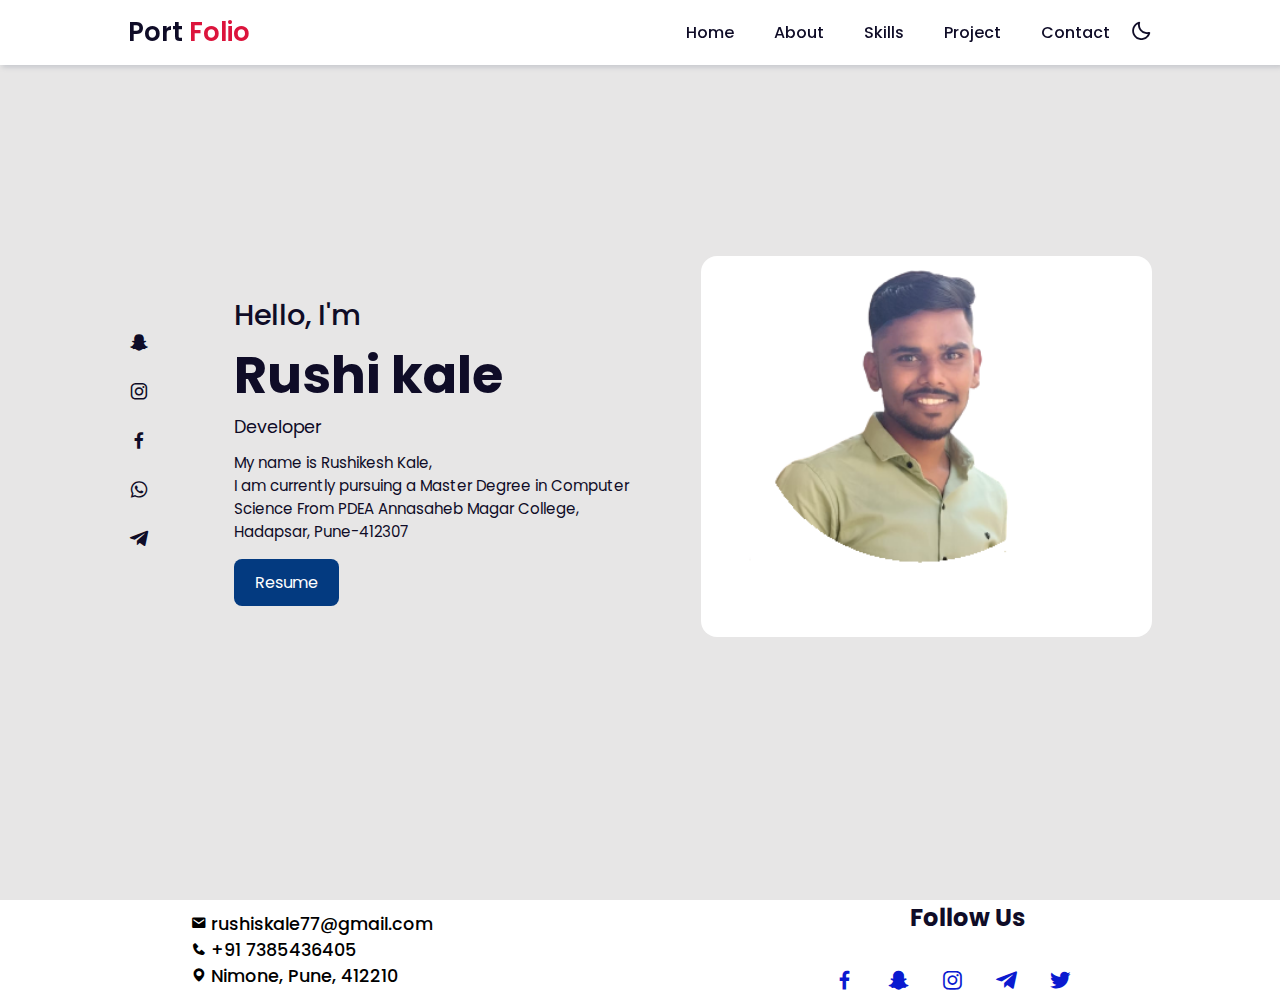
<file: index.html>
<!DOCTYPE html>
<html lang="en">

<head>
    <meta charset="UTF-8">
    <meta http-equiv="X-UA-Compatible" content="IE=edge">
    <meta name="viewport" content="width=device-width, initial-scale=1.0">
    <title> Personal Portfolio  </title>
    <link rel="stylesheet" href="style.css">
    <link rel="stylesheet" href="https://cdn.jsdelivr.net/npm/boxicons@latest/css/boxicons.min.css">
    <link rel="stylesheet" href="https://cdnjs.cloudflare.com/ajax/libs/font-awesome/5.15.3/css/all.min.css"/>
   
    
</head>

<body>
<!-- Navbar  Section Start -->
<header>
    <a  class="logo">Port <span>Folio</span></a>

    <div class="bx bx-menu" id="menu-icon"></div>

    <ul class="navbar">
        <li><a href="index.html">Home</a></li>
        <li><a href="about.html">About</a></li>
        <li><a href="skills.html">Skills</a></li>
        <li><a href="services.html">Project</a></li>
        <li><a href="contact.html">Contact</a></li>
        <div class="bx bx-moon" id="darkmode"></div>
    </ul>
</header>
<!-- Navbar Section End -->
<!-- Home Section Start -->
<section class="home" id="home">
     <div class="social">
        <a href="https://t.snapchat.com/qbA2duNt"><i class='bx bxl-snapchat'></i></a>
        <a href="https://instagram.com/rushi.kale96k?igshid=YmMyMTA2M2Y="><i class='bx bxl-instagram'></i></a>
        <a href="https://www.facebook.com/rushikesh.kale.3954546"><i class='bx bxl-facebook'></i></a>
        <a href="https://www.whatsapp.com"><i class='bx bxl-whatsapp'></i></a>
        <a href="https://t.me/rushi_kale77"><i class='bx bxl-telegram'></i></a>
    </div> 

    <div class="home-img">
        <img src="main.png" alt="">
    </div>
    <div class="home-text">
        <span>Hello, I'm</span>
        <h1>Rushi kale</h1>
        <h2>Developer</h2>
        <p>My name is Rushikesh Kale,<br> I am currently pursuing a Master Degree in Computer Science From PDEA Annasaheb Magar College,<br> Hadapsar, Pune-412307 </p>
        <a href="Rushi kale.pdf" class="btn">Resume</a>
    </div>
</section>
<!-- Home Section End -->




<!-- Contact Section Start -->




<!-- Contact Section End -->
<div class="footer">
   
<div>
    
   
    <div class="info-box">
        <i class='bx bxs-envelope'></i>
        <span>rushiskale77@gmail.com</span>
    </div>
    
    <div class="info-box">
        <i class='bx bxs-phone'></i>
        <span>+91 7385436405</span>
    </div>

    <div class="info-box">
        <i class='bx bxs-map'></i>
        <span>Nimone, Pune, 412210</span>
    </div>
</div>
<div>
<h2>Follow Us</h2>
    <div class="footer-social">
        <a href="https://www.facebook.com/rushikesh.kale.3954546"><i class='bx bxl-facebook'></i></a>
        <a href="https://t.snapchat.com/qbA2duNt"><i class='bx bxl-snapchat'></i></a>
        <a href="https://instagram.com/rushi.kale96k?igshid=YmMyMTA2M2Y="><i class='bx bxl-instagram'></i></a>
        <a href="https://t.me/rushi_kale77"><i class='bx bxl-telegram'></i></a>
        <a href="https://twitter.com/KaleRushikesh17?s=09"><i class='bx bxl-twitter'></i></a>
    </div>
</div>
</div>
</div>




    <!-- Javascript -->
    <script src="script.js"></script>
</body>

</html>
</file>
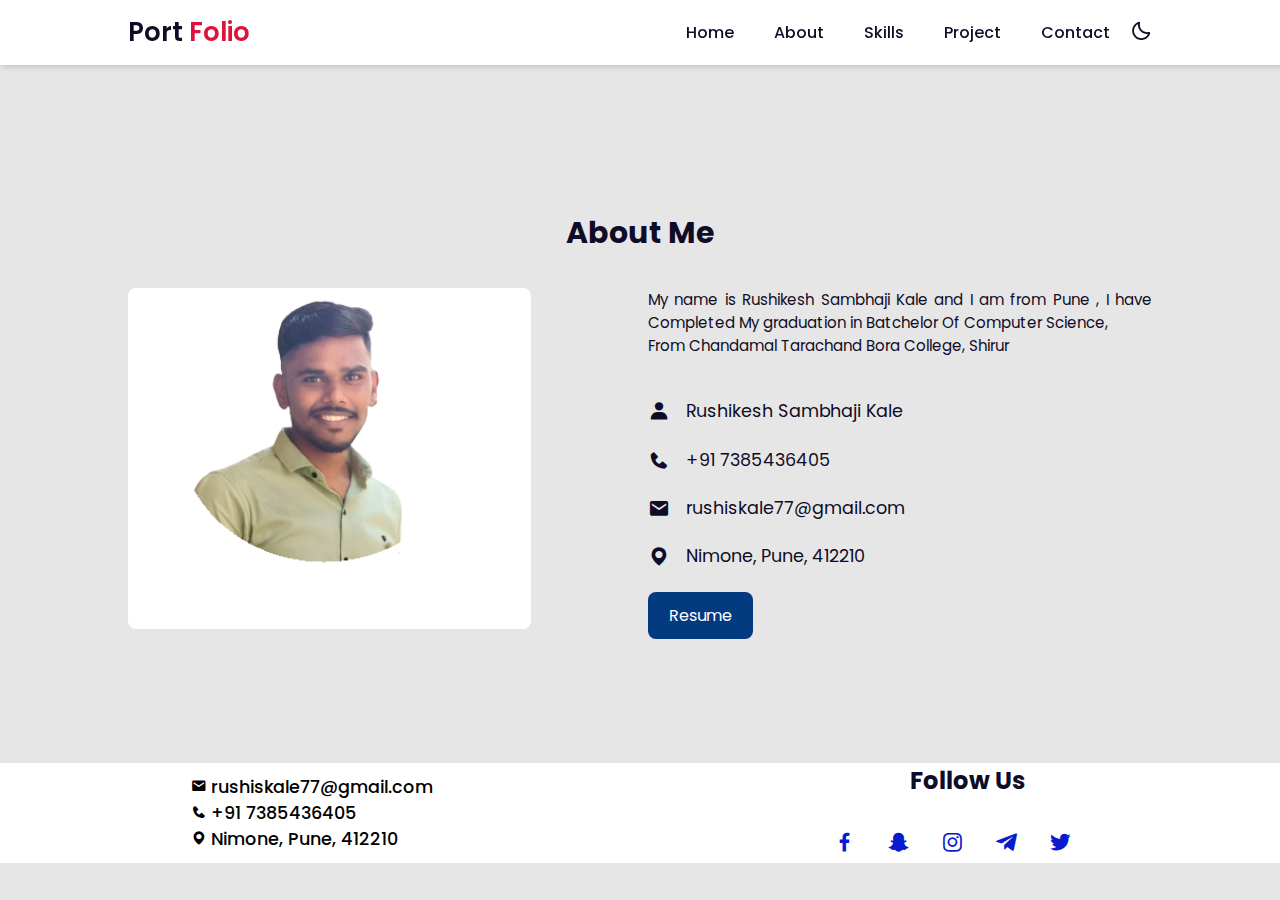
<file: about.html>
<!DOCTYPE html>
<html lang="en">

<head>
    <meta charset="UTF-8">
    <meta http-equiv="X-UA-Compatible" content="IE=edge">
    <meta name="viewport" content="width=device-width, initial-scale=1.0">
    <title>about</title>
    <link rel="stylesheet" href="style.css">
    <link rel="stylesheet" href="https://cdn.jsdelivr.net/npm/boxicons@latest/css/boxicons.min.css">
</head>

<body>

    <header>
        <a  class="logo">Port <span>Folio</span></a>
    
        <div class="bx bx-menu" id="menu-icon"></div>
    
        <ul class="navbar">
            <li><a href="index.html">Home</a></li>
            <li><a href="about.html">About</a></li>
            <li><a href="skills.html">Skills</a></li>
            <li><a href="services.html">Project</a></li>
            <li><a href="contact.html">Contact</a></li>
            <div class="bx bx-moon" id="darkmode"></div>
        </ul>
    </header>
<br>
<br>

<section class="about" id="about">
    <div class="heading">
        <h2>About Me</h2>
    </div>

    <div class="about-container">
        <div class="about-img">
            <img src="main.png" alt="">
        </div>
        <div class="about-text">
            <p>My name is Rushikesh Sambhaji Kale and I am from Pune , I have Completed My graduation in Batchelor Of Computer Science,<br>
                From Chandamal Tarachand Bora College, Shirur <br></p>
                <br>
                <p></p>
            <div class="information">
                <div class="info-box">
                    <i class='bx bxs-user'></i>
                    <span>Rushikesh Sambhaji  Kale</span>
                </div>

                <div class="info-box">
                    <i class='bx bxs-phone'></i>
                    <span>+91 7385436405</span>
                </div>
                
                <div class="info-box">
                    <i class='bx bxs-envelope'></i>
                    <span>rushiskale77@gmail.com</span>
                </div>

                <div class="info-box">
                    <i class='bx bxs-map'></i>
                    <span>Nimone, Pune, 412210</span>
                </div>
            </div>
            <a href="Rushi kale.pdf " class="btn">Resume</a>
        </div>
    </div>
</section>

<div class="footer">
   
    <div>
        
       
        <div class="info-box">
            <i class='bx bxs-envelope'></i>
            <span>rushiskale77@gmail.com</span>
        </div>
        
        <div class="info-box">
            <i class='bx bxs-phone'></i>
            <span>+91 7385436405</span>
        </div>
    
        <div class="info-box">
            <i class='bx bxs-map'></i>
            <span>Nimone, Pune, 412210</span>
        </div>
    </div>
    <div>
    <h2>Follow Us</h2>
        <div class="footer-social">
            <a href="https://www.facebook.com/rushikesh.kale.3954546"><i class='bx bxl-facebook'></i></a>
            <a href="https://t.snapchat.com/qbA2duNt"><i class='bx bxl-snapchat'></i></a>
            <a href="https://instagram.com/rushi.kale96k?igshid=YmMyMTA2M2Y="><i class='bx bxl-instagram'></i></a>
            <a href="https://t.me/rushi_kale77"><i class='bx bxl-telegram'></i></a>
            <a href="https://twitter.com/KaleRushikesh17?s=09"><i class='bx bxl-twitter'></i></a>
        </div>
    </div>
    </div>
    </div>
    

<script src="script.js"></script>
</body>
</file>
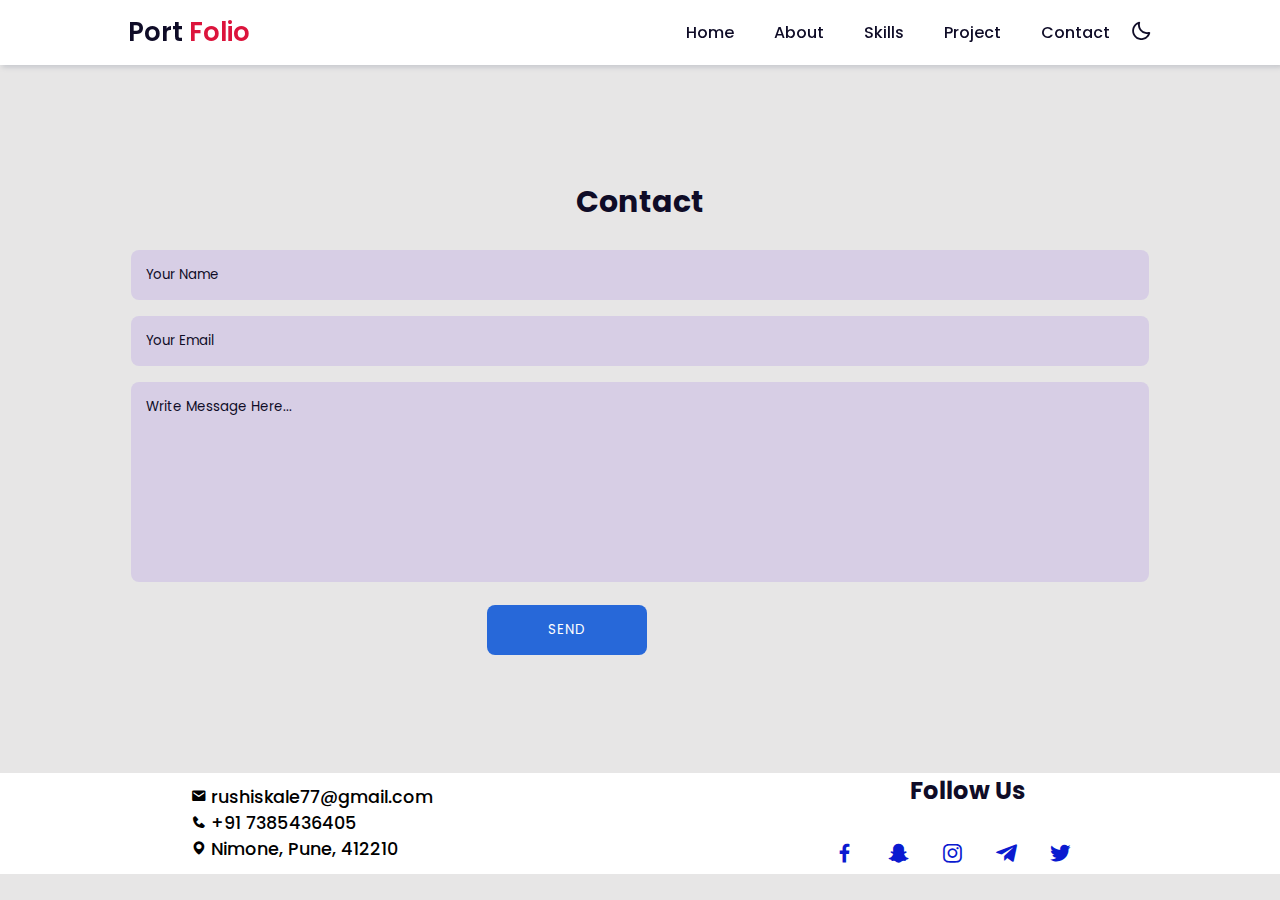
<file: contact.html>
<!DOCTYPE html>
<html lang="en">

<head>
    <meta charset="UTF-8">
    <meta http-equiv="X-UA-Compatible" content="IE=edge">
    <meta name="viewport" content="width=device-width, initial-scale=1.0">
    <title>about</title>
    <link rel="stylesheet" href="style.css">
    <link rel="stylesheet" href="https://cdn.jsdelivr.net/npm/boxicons@latest/css/boxicons.min.css">
</head>

<body>

    <header>
        <a  class="logo">Port <span>Folio</span></a>
    
        <div class="bx bx-menu" id="menu-icon"></div>
    
        <ul class="navbar">
            <li><a href="index.html">Home</a></li>
            <li><a href="about.html">About</a></li>
            <li><a href="skills.html">Skills</a></li>
            <li><a href="services.html">Project</a></li>
            <li><a href="contact.html">Contact</a></li>
            <div class="bx bx-moon" id="darkmode"></div>
        </ul>
    </header>
<br>
<br>

<section class="contact" id="contact">
    <div class="heading">
        <h2>Contact</h2>
<br>
    </div>

    <form action="https://api.web3forms.com/submit" method="POST">

        <input type="hidden" name="access_key" value="YOUR_ACCESS_KEY_HERE">
    
        <input type="text" placeholder="Your Name" required>
        <input type="email" name="" id="" placeholder="Your Email" required>
        <textarea name="message" placeholder="Write Message Here..."required></textarea>
        <input type="button" value="Send" class="contact-button">
    </form>
    <!-- <div class="contact-form">
        <form action="">
            <input type="text" placeholder="Your Name">
            <input type="email" name="" id="" placeholder="Your Email">
            <textarea id="Message" id="" cols="30" rows="10" placeholder="Write Message Here..."></textarea>
            <input type="button" value="Send" class="contact-button">
        </form>
        -->
    </div>
    
</section>
<div class="footer">
   
    <div>
        
       
        <div class="info-box">
            <i class='bx bxs-envelope'></i>
            <span>rushiskale77@gmail.com</span>
        </div>
        
        <div class="info-box">
            <i class='bx bxs-phone'></i>
            <span>+91 7385436405</span>
        </div>
    
        <div class="info-box">
            <i class='bx bxs-map'></i>
            <span>Nimone, Pune, 412210</span>
        </div>
    </div>
    <div>
    <h2>Follow Us</h2>
        <div class="footer-social">
            <a href="https://www.facebook.com/rushikesh.kale.3954546"><i class='bx bxl-facebook'></i></a>
            <a href="https://t.snapchat.com/qbA2duNt"><i class='bx bxl-snapchat'></i></a>
            <a href="https://instagram.com/rushi.kale96k?igshid=YmMyMTA2M2Y="><i class='bx bxl-instagram'></i></a>
            <a href="https://t.me/rushi_kale77"><i class='bx bxl-telegram'></i></a>
            <a href="https://twitter.com/KaleRushikesh17?s=09"><i class='bx bxl-twitter'></i></a>
        </div>
    </div>
    </div>
    </div>
    
<script src="script.js"></script>
</body>
</file>
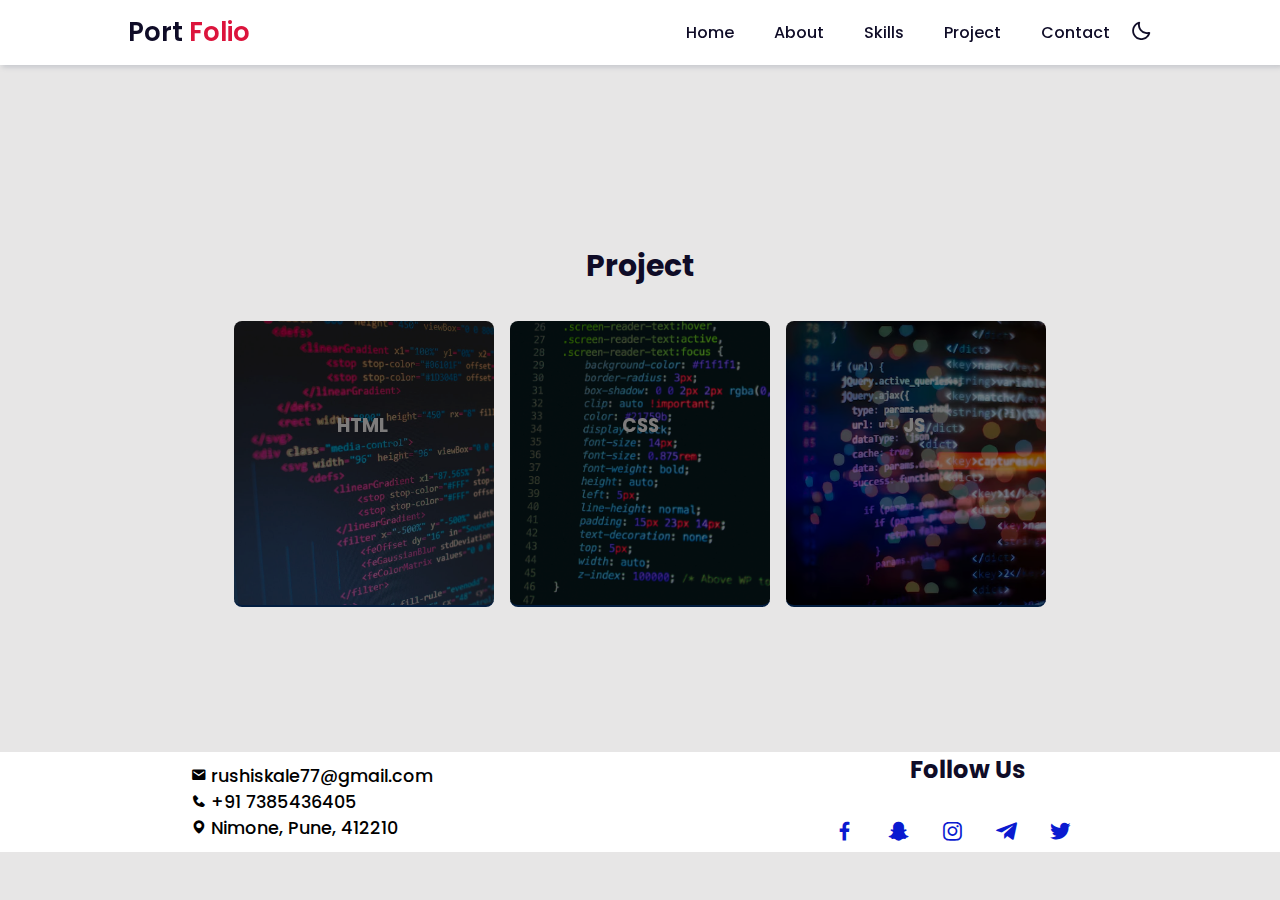
<file: services.html>
<!DOCTYPE html>
<html lang="en">

<head>
    <meta charset="UTF-8">
    <meta http-equiv="X-UA-Compatible" content="IE=edge">
    <meta name="viewport" content="width=device-width, initial-scale=1.0">
    <title>services</title>
    <link rel="stylesheet" href="style.css">
    <link rel="stylesheet" href="https://cdn.jsdelivr.net/npm/boxicons@latest/css/boxicons.min.css">
</head>



<header>
    <a  class="logo">Port <span>Folio</span></a>

    <div class="bx bx-menu" id="menu-icon"></div>

    <ul class="navbar">
        <li><a href="index.html">Home</a></li>
        <li><a href="about.html">About</a></li>
        <li><a href="skills.html">Skills</a></li>
        <li><a href="services.html">Project</a></li>
        <li><a href="contact.html">Contact</a></li>
        <div class="bx bx-moon" id="darkmode"></div>
    </ul>
</header>
<br>
<br>

<section class="services" id="services">
    <div class="heading">
        <h2>Project</h2>
    </div>
     <div class="services-content">
        <div class="services-box1">
            <i class=''></i>
            <h3><pre>HTML </pre></h3><br><br><br>
        </div>
        <div class="services-box2">
            <i class=''></i>
            <h3><pre> CSS </pre></h3>
          </div>
             <div class="services-box3">
            <i class=''></i>
           <h3> <pre> JS  </pre></h3>
            </div>        
       
        </div> 
    </div> 
</section>



    <div class="footer">
   
        <div>
            
            <div class="info-box">
                <i class='bx bxs-envelope'></i>
                <span>rushiskale77@gmail.com</span>
            </div>
            
            <div class="info-box">
                <i class='bx bxs-phone'></i>
                <span>+91 7385436405</span>
            </div>
        
            <div class="info-box">
                <i class='bx bxs-map'></i>
                <span>Nimone, Pune, 412210</span>
            </div>
        </div>
        <div>
        <h2>Follow Us</h2>
            <div class="footer-social">
                <a href="https://www.facebook.com/rushikesh.kale.3954546"><i class='bx bxl-facebook'></i></a>
                <a href="https://t.snapchat.com/qbA2duNt"><i class='bx bxl-snapchat'></i></a>
                <a href="https://instagram.com/rushi.kale96k?igshid=YmMyMTA2M2Y="><i class='bx bxl-instagram'></i></a>
                <a href="https://t.me/rushi_kale77"><i class='bx bxl-telegram'></i></a>
                <a href="https://twitter.com/KaleRushikesh17?s=09"><i class='bx bxl-twitter'></i></a>
            </div>
        </div>
        </div>
        </div>
        
    <script src="script.js"></script>
</section>
</file>
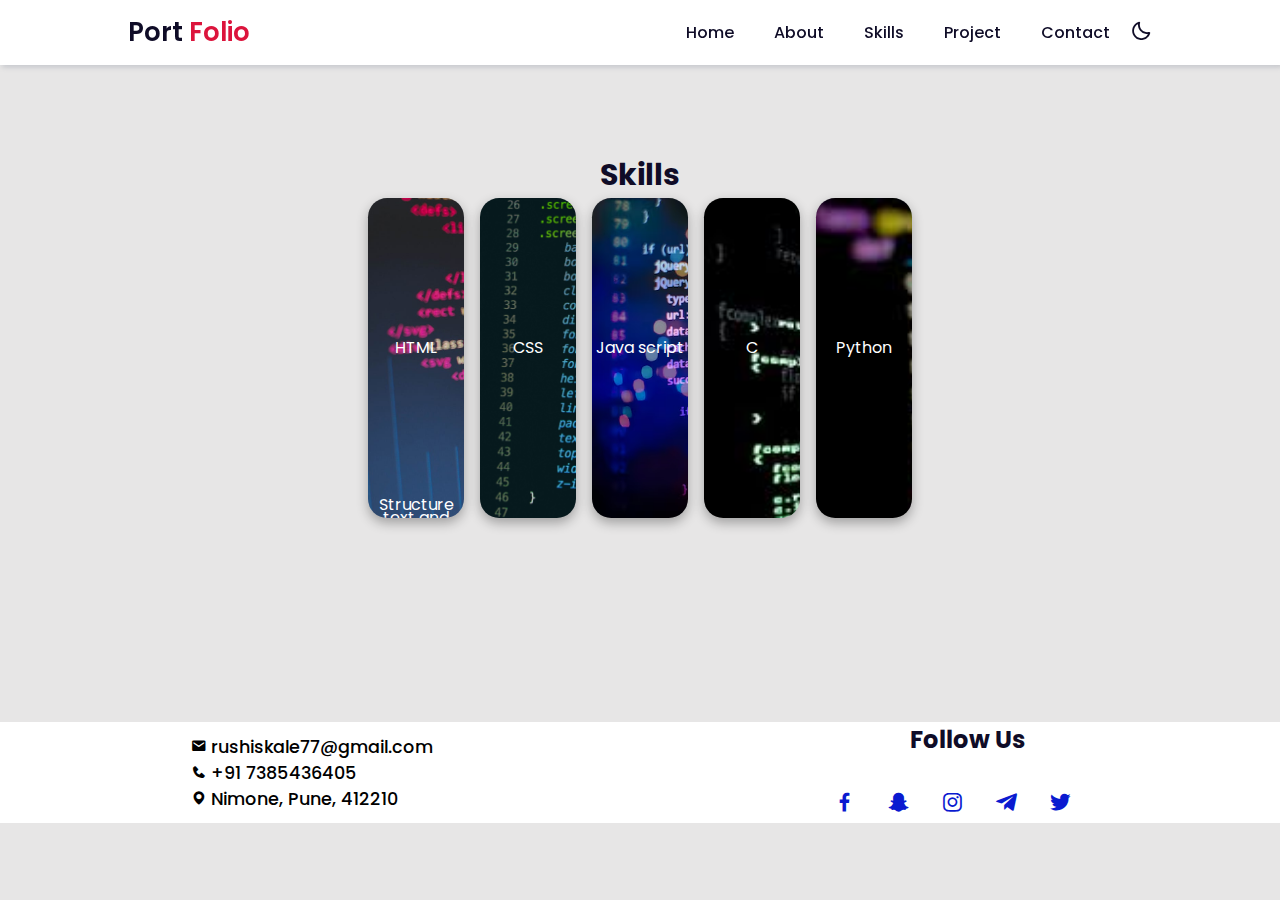
<file: skills.html>
<!DOCTYPE html>
<html lang="en">

<head>
    <meta charset="UTF-8">
    <meta http-equiv="X-UA-Compatible" content="IE=edge">
    <meta name="viewport" content="width=device-width, initial-scale=1.0">
    <title>skills </title>
    <link rel="stylesheet" href="style.css">
    <link rel="stylesheet" href="https://cdn.jsdelivr.net/npm/boxicons@latest/css/boxicons.min.css">
</head>
<body> <header>
    <a  class="logo">Port <span>Folio</span></a>

    <div class="bx bx-menu" id="menu-icon"></div>

    <ul class="navbar">
        <li><a href="index.html">Home</a></li>
        <li><a href="about.html">About</a></li>
        <li><a href="skills.html">Skills</a></li>
        <li><a href="services.html">Project</a></li>
        <li><a href="contact.html">Contact</a></li>
        <div class="bx bx-moon" id="darkmode"></div>
    </ul>
</header>

<section class="skills" id="skills">
    <div class="heading">
        <br>
        <h2>Skills</h2>
    </div>
     <!-- <div class="services-content">
        <div class="services-box1">
            <i class=''></i>
            <h3><pre>HTML </pre></h3><br><br><br>
        </div>
        <div class="services-box2">
            <i class=''></i>
            <h3><pre> CSS </pre></h3>
          </div>
             <div class="services-box3">
            <i class=''></i>
           <h3> <pre> JS  </pre></h3>
            </div>        
        <div class="services-box4">
            <i class=''></i>
            <h3><pre>  C  </pre></h3>
        </div>
        <div class="services-box5">
            <i class=''></i>
            <h3>Python</h3>
        </div> 
    </div>  -->


    <div class="gallery">
        <div class="card1">
            <div class="car">
            HTML
            <div class="topic">
            Structure text and image content for the web using HTML5.<br>
            Learn semantic markup new to the HTML standard.<br>
            Style a web page using Cascading Style Sheets (CSS)<br>
            Create hyperlinks to link to other pages.<br>
            Learn the box model for basic layout.<br>
            Make web pages accessible and well-formed.<br> 
        </div>

        </div>
     
        </div>
        <figure class="card2">
            <div class="car">
                CSS
            </div>
        </figure>

        <figure class="card3">
            <div class="car">
                Java script
            </div>
        </figure>
        <figure class="card4">
            <div class="car">
                C
            </div>
        </figure>
        <figure class="card5">
            <div class="car">
                Python
            </div>
        
    </div>

</section>





    <div class="footer">
   
        <div>
            
           
            <div class="info-box">
                <i class='bx bxs-envelope'></i>
                <span>rushiskale77@gmail.com</span>
            </div>
            
            <div class="info-box">
                <i class='bx bxs-phone'></i>
                <span>+91 7385436405</span>
            </div>
        
            <div class="info-box">
                <i class='bx bxs-map'></i>
                <span>Nimone, Pune, 412210</span>
            </div>
        </div>
        <div>
        <h2>Follow Us</h2>
            <div class="footer-social">
                <a href="https://www.facebook.com/rushikesh.kale.3954546"><i class='bx bxl-facebook'></i></a>
                <a href="https://t.snapchat.com/qbA2duNt"><i class='bx bxl-snapchat'></i></a>
                <a href="https://instagram.com/rushi.kale96k?igshid=YmMyMTA2M2Y="><i class='bx bxl-instagram'></i></a>
                <a href="https://t.me/rushi_kale77"><i class='bx bxl-telegram'></i></a>
                <a href="https://twitter.com/KaleRushikesh17?s=09"><i class='bx bxl-twitter'></i></a>
            </div>
        </div>
        </div>
        </div>
  
    
    <script src="script.js"></script>
</body>
</html>
</section>
</file>
<file: style.css>
@import url("https://fonts.googleapis.com/css2?family=Poppins:wght@200;300;400;500;600;700&display=swap");

 * {
   margin: 0;
   padding: 0;
   box-sizing: border-box;
   list-style: none;
   text-decoration: none;
   scroll-behavior: smooth;
   scroll-padding-top: 2rem;
   font-family: "Poppins", sans-serif;
 }

 :root {
   --main-color: #033a80;
   --bg-color: #fff;
   --text-color: #0f0c27;
   --hover: hsl(260, 100%, 51%);
   --big-font: 3.2rem;
   --medium-font: 1.8rem;
   --p-font: 0.941rem;
 }

 section {
   padding: 50px 10%;
 }

 body.active {
   --text-color: #fff;
   --bg-color: #0f0c27;
 }

 body {
   background: var(--bg-color);
   color: var(--text-color);
 }

 *::selection {
   color: var(--bg-color);
   background: var(--main-color);
 }

 .heading {
   text-align: center;
 }

 .heading h2 {
   font-size: 30px;
 }

 .heading span {
   font-size: var(--p-font);
   color: rgb(2, 166, 70);
 }

 header {
   position: fixed;
   width: 100%;
   top: 0;
   right: 0;
   z-index: 1000;
   display: flex;
   align-items: center;
   justify-content: space-between;
   background: var(--bg-color);
   padding: 13px 10%;
   transition: 0.2s;
   box-shadow: -3px -3px 7px #ffffff73,
     2px 2px 5px rgba(94, 104, 121, 0.288);
 }

 header.shadow {
   box-shadow: 0 0 4px rgb(14 55 54 / 15%);
 }

 .logo {
   font-size: 1.61rem;
   font-weight: 600;
   color: var(--text-color);
 }

 .logo span {
   font-size: 1.61rem;
   font-weight: 600;
   color: crimson;
 }

 .navbar {
   display: flex;
 }

 .navbar a {
   font-size: 1rem;
   padding: 10px 20px;
   color: var(--text-color);
   font-weight: 500;
 }

 .navbar a:hover {
   color: var(--hover);
 }

 #menu-icon {
   font-size: 24px;
   cursor: pointer;
   z-index: 10001;
   display: none;
 }

 #darkmode {
   font-size: 22px;
   cursor: pointer;
 }

 .home {
   position: relative;
   width: 100%;
   min-height: 100vh;
   display: grid;
   grid-template-columns: 0.2fr 1fr 1fr;
   align-items: center;
   gap: 1rem;
 }

 .home-img {
   order: 3;
 }

 .home-img img {
   width: 100%;
   border-radius: 1rem 
 }

 .home-text span {
   font-size: var(--medium-font);
   font-weight: 500;
 }

 .home-text h1 {
   font-size: var(--big-font);
 }

 .home-text h2 {
   font-size: 1.1rem;
   font-weight: 400;
 }

 .home-text p {
   font-size: var(--p-font);
   font-weight: 400;
   margin: 0.7rem 0 1rem;
 }

 .social {
   display: flex;
   flex-direction: column;
 }

 .social a {
   margin-bottom: 1rem;
   font-size: 22px;
   color: var(--text-color);
 }

 .social a:hover {
   color: var(--hover);
 }

 .btn {
   display: inline-block;
   background: var(--main-color);
   color: #fff;
   padding: 0.7rem 1.3rem;
   border-radius: 0.5rem;
 }

 .btn:hover {
   background: var(--hover);
 }


 .about-container {
   display: grid;
   grid-template-columns: repeat(2, 1fr);
   gap: 1rem;
   margin-top: 2rem;
 }

 .about-img img {
   width: 80%;
   border-radius: 0.5rem;
 }

 .about-text p {
   font-size: var(--p-font);
   font-weight: 400;
   text-align: justify;
 }

 .information {
   margin: 1rem 0 1.4rem;
 }

 .information .info-box {
   display: flex;
   align-items: center;
   margin-bottom: 1.4rem;
 }

 .information .info-box .bx {
   font-size: 22px;
 }

 .information .info-box span {
   font-weight: 400;
   margin-left: 1rem;
 }

 .skills-container {
   display: grid;
   grid-template-columns: repeat(2, 1fr);
   align-items: center;
   gap: 2rem;
   margin-top: 4rem;
 }

 .skills-img img {
   width: 80%;
   padding-left: 4rem;
   object-position: center;
 }

 .bars-box {
   position: relative;
   display: flex;
   justify-content: space-between;
   align-items: center;
   padding: 1rem 0;
   margin-bottom: 1rem;
 }

 .bars-box h3,
 span {
   font-size: 1.1rem;
   font-weight: 500;
 }

 .light-bar {
   position: absolute;
   bottom: 0;
   left: 0;
   width: 100%;
   height: 0.5rem;
   background: hsla(260, 100%, 44%, 0.4);
   border-radius: 0.5rem;
 }

 .percent-bar {
   position: absolute;
   bottom: 0;
   left: 0;
   height: 0.5rem;
   background: var(--main-color);
   border-radius: 0.5rem;
 }

 .html-bar {
   width: 94%;
 }

 .css-bar {
   width: 84%;
 }

 .js-bar {
   width: 74%;
 }

 .react-bar {
   width: 80%;
 }

 .services-content {
   display:flex;
   grid-template-columns: repeat(auto-fit, minmax(200px, auto));
   justify-content: center;
   gap: 1rem;
   margin-top: 2rem;
 }

 /* .services-box {
   padding: 90px;
   width: 260px;
   display: flex;
   flex-direction: column;
   align-items: center;
   text-align: center;
   border-radius: 0.5rem;
   border-bottom: 2px solid var(--main-color);
   box-shadow: 0 2px 7px rgb(14 55 54 / 15%);
 } */

 .services-box1 {
  padding: 90px;
  width: 260px;
  display: flex;
  flex-direction: column;
  align-items: center;
  text-align: center;
  border-radius: 0.5rem;
  border-bottom: 2px solid var(--main-color);
  background-image: url('htmbackground.jpg');
  background-size: cover;
  color:#faf6f6;
  filter: brightness(50%);
}

.services-box2 {
  padding: 90px;
  width: 260px;
  display: flex;
  flex-direction: column;
  align-items: center;
  text-align: center;
  border-radius: 0.5rem;
  border-bottom: 2px solid var(--main-color);
  background-image: url('css1img.jpg');
  background-size: cover;
  color:#faf6f6;
  filter: brightness(50%);
}

.services-box3 {
  padding: 90px;
  width: 260px;
  display: flex;
  flex-direction: column;
  align-items: center;
  text-align: center;
  border-radius: 0.5rem;
  border-bottom: 2px solid var(--main-color);
  background-image: url('js1img.avif');
  background-size: cover;
  color:#faf6f6;
  filter: brightness(50%);
}

.services-box4 {
  padding: 90px;
  width: 260px;
  display: flex;
  flex-direction: column;
  align-items: center;
  text-align: center;
  border-radius: 0.5rem;
  border-bottom: 2px solid var(--main-color);
  background-image: url('c1img.jpeg');
  background-size: cover;
  color:#faf6f6;
  filter: brightness(50%);
}

.services-box5 {
  padding: 90px;
  width: 260px;
  display: flex;
  flex-direction: column;
  align-items: center;
  text-align: center;
  border-radius: 0.5rem;
  border-bottom: 2px solid var(--main-color);
  background-image: url('pyimg.jpeg');
  background-size: cover;
  color:#faf6f6;
  filter: brightness(50%);
}

 .services-box:hover {
   background-color: #02225a;
 }

 .services-box h3 {
   font-size: 1rem;
   font-weight: 600;
   margin: 0.7rem 0 0.4rem;
 }

 .services-box:hover h3 {
   color: #fff;
 }

 .services-box .bx {
   padding-top: 2rem;
   font-size: 54px;
   color: var(--main-color);
 }

 .services-box:hover .bx {
   color: #22cf91;
 }

 .services-box a {
   color: var(--main-color);
   font-size: var(--p-font);
   font-weight: 500;
 }

 .services-box:hover a {
   color: #8b8a8f;
 }

 .contact-form {
   display: grid;
   place-items: center;
   margin-top: 2rem;
 }

 .contact-form form {
   display: flex;
   flex-direction: column;
   width: 650px;
 }

 form input,
 textarea {
   padding: 15px;
   border-radius: 0.5rem;
   width: 100%;
   border: none;
   outline: none;
   background: hsla(260, 100%, 44%, 0.1);
   margin-bottom: 1rem;
   color: var(--text-color);
 }

 form input::placeholder,
 textarea::placeholder {
   color: var(--text-color);
 }

 form textarea {
   resize: none;
   height: 200px;
 }

 .contact-button {
   width: 160px;
   cursor: pointer;
   background: #2768d9;
   color: #fff;
   justify-content: center;
   text-transform: uppercase;
   letter-spacing: 1px;
   margin-left: 35%;
 }

 .contact-button:hover {
   background: var(--hover);
 }

 .footer {
   display: flex;
   place-items: center;
   /* padding: 20px; */
   color: #000;


   
   justify-content: stretch;
   /* position: fixed; */
   width: 100%;
   top: 0;
   right: 0;
   display: flex;
   align-items: center;
   justify-content: space-around;
   background: var(--bg-color);
   /* padding: 13px 10%; */
   transition: 0.2s;




 }

 footer.shadow {
  box-shadow: 8px 4px 3px rgb(14 55 54 / 15%);
}





 .footer h2 {
   font-size: 1.5rem;
   margin-bottom: 1.6rem;
   color: var(--text-color);
   margin-left: 6rem;
   margin-right: 4rem;
 }

 .footer-social a i {
   color: rgb(10, 26, 208);
   font-size: 25px;
   margin-left: 10px;
   text-align: center;
   line-height: 40px;
   background-color: #fff;
   border-radius: 50%;
   width: 40px;
   height: 40px;
 }

 .copyright {
   padding: 20px;
   background: var(--main-color);
   text-align: center;
   color: #fff;
 }

 .copyright a {
   color: #22cf91;
 }

 /* For Mobile */
 @media (max-width: 991px) {
   header {
     padding: 18px 4%;
   }

   section {
     padding: 50px 4%;
   }
 }

 @media (max-width: 881px) {
   :root {
     --big-font: 2.7rem;
     --medium-font: 1.4rem;
   }
 }

 @media (max-width: 768px) {
   :root {
     --big-font: 2.4rem;
     --medium-font: 1.2rem;
   }

   header {
     padding: 11px 4%;
   }

   #menu-icon {
     display: initial;
     color: var(--text-color);
   }

   header .navbar {
     position: absolute;
     top: -500px;
     left: 0;
     right: 0;
     display: flex;
     flex-direction: column;
     background: var(--bg-color);
     box-shadow: 0 4px 4px rgb(0 0 0 / 10%);
     transition: 0.2s ease;
     text-align: center;
   }

   .navbar.active {
     top: 100%;
   }

   .navbar a {
     padding: 1.5rem;
     display: block;
     background: var(--bg-color);
   }

   #darkmode {
     position: absolute;
     top: 1.4rem;
     right: 2rem;
   }

   .scroll-down {
     display: none;
   }

   .home {
     grid-template-columns: 0.5fr 3fr;
   }

   .home-text {
     grid-column: 1/3;
     padding-left: 1.4rem;
   }

   .home-img {
     order: initial;
   }

   .about-container {
     grid-template-columns: 1fr;
   }

   .about-img {
     display: flex;
     justify-content: center;
   }

   .skills-container {
     grid-template-columns: 1fr;
   }

   .skills-img img {
     padding-left: 0;
   }

   .skills-img {
     padding-top: 2rem;
     display: flex;
     justify-content: center;
   }

   .contact-form form {
     width: 300px;
   }

   .contact-button {
     margin-left: 25%;
   }
 }

 @media (max-width: 340px) {
   :root {
     --big-font: 1.7rem;
     --medium-font: 1.1rem;
   }

   .home-text span {
     font-size: 1rem;
   }

   .home-text h2 {
     font-size: 0.9rem;
     font-weight: 500;
   }

   .information .info-box span {
     font-size: 1rem;
   }

   .contact-form form {
     width: 300px;
   }

   .contact-button {
     margin-left: 25%;
   }
 }
 




 :root {
  --background:  #E7E6E6;
}

* {
  margin: 0;
  padding: 0;
  box-sizing: border-box;  
}

body {
  background-color: var(--background);
  display: grid;
  place-items: center;
  height: 100vh;
}

.gallery {
  display: flex;
  gap: 1rem;
  max-width: 80rem;
}

.card {
  position: relative;
  left: 0;
  width: 6rem;
  border-radius: 1.2rem;
  height: 20rem;
  overflow: hidden;
  background-color: var(--background);
  transition: 0.4s ease-in-out;
  box-shadow: 0 5px 12px rgba(0, 0, 0, 0.3);
  flex: 0.25;
  background-image: url('htmbackground.jpg');
 background-size: cover;
}

.car{
  text-align: center;
    line-height: 300px;
    color: #fff;

}



.card img {
  position: relative;
  height: 20rem;
  object-fit: cover; 
}

.card:hover {
  flex: 2;
  font-weight: bold;
  cursor: pointer;
  border-radius: 1rem;
}

.card:nth-child(1) img {
  left: -8rem;
}

.card:nth-child(2) img {
  left: -6rem;
}

.card:nth-child(3) img {
  left: -14rem;
}

.card:nth-child(4) img {
  left: -8rem;
}


/* demo start */

.card1 {
  position: relative;
  left: 0;
  width: 6rem;
  border-radius: 1.2rem;
  height: 20rem;
  overflow: hidden;
  background-color: var(--background);
  transition: 0.4s ease-in-out;
  box-shadow: 0 5px 12px rgba(0, 0, 0, 0.3);
  flex: 0.25;
  background-image: url('htmbackground.jpg');
 background-size: cover;
}

.car{
  text-align: center;
    line-height: 300px;
    color:#fff;

}

.topic{
  text-align: center;
  color:#fff;
  line-height: 13px;
}

.card1 img {
  position: relative;
  height: 20rem;
  object-fit: cover; 
}

.card1:hover {
  flex: 2;
  font-weight: bold;
  cursor: pointer;
  border-radius: 1rem;
  
}

.card1:nth-child(1) img {
  left: -8rem;
}

.card1:nth-child(2) img {
  left: -6rem;
}

.card1:nth-child(3) img {
  left: -14rem;
}

.card1:nth-child(4) img {
  left: -8rem;
}

/* demo end */
.card2 {
  position: relative;
  left: 0;
  width: 6rem;
  border-radius: 1.2rem;
  height: 20rem;
  overflow: hidden;
  background-color: var(--background);
  transition: 0.4s ease-in-out;
  box-shadow: 0 5px 12px rgba(0, 0, 0, 0.3);
  flex: 0.25;
  background-image: url('css1img.jpg');
 background-size: cover;
}

.card2 img {
  position: relative;
  height: 20rem;
  object-fit: cover; 
}

.card2:hover {
  flex: 2;
  font-weight: bold;
  cursor: pointer;
  border-radius: 1rem;
}

/* polish images center */
.card2:nth-child(1) img {
  left: -8rem;
}

.card2:nth-child(2) img {
  left: -6rem;
}

.card2:nth-child(3) img {
  left: -14rem;
}

.card2:nth-child(4) img {
  left: -8rem;
}

.card3 {
  position: relative;
  left: 0;
  width: 6rem;
  border-radius: 1.2rem;
  height: 20rem;
  overflow: hidden;
  background-color: var(--background);
  transition: 0.4s ease-in-out;
  box-shadow: 0 5px 12px rgba(0, 0, 0, 0.3);
  flex: 0.25;
  background-image: url('js1img.avif');
 background-size: cover;
}

.card3 img {
  position: relative;
  height: 20rem;
  object-fit: cover; 
}

.card3:hover {
  flex: 2;
  font-weight: bold;
  cursor: pointer;
  border-radius: 1rem;
}

/* polish images center */
.card3:nth-child(1) img {
  left: -8rem;
}

.card3:nth-child(2) img {
  left: -6rem;
}

.card3:nth-child(3) img {
  left: -14rem;
}

.card3:nth-child(4) img {
  left: -8rem;
}


.card4 {
  position: relative;
  left: 0;
  width: 6rem;
  border-radius: 1.2rem;
  height: 20rem;
  overflow: hidden;
  background-color: var(--background);
  transition: 0.4s ease-in-out;
  box-shadow: 0 5px 12px rgba(0, 0, 0, 0.3);
  flex: 0.25;
  background-image: url('c1img.jpeg');
 background-size: cover;
}

.card4 img {
  position: relative;
  height: 20rem;
  object-fit: cover; 
}

.card4:hover {
  flex: 2;
  font-weight: bold;
  cursor: pointer;
  border-radius: 1rem;
}

/* polish images center */
.card4:nth-child(1) img {
  left: -8rem;
}

.card4:nth-child(2) img {
  left: -6rem;
}

.card4:nth-child(3) img {
  left: -14rem;
}

.card4:nth-child(4) img {
  left: -8rem;
}

.card5 {
  position: relative;
  left: 0;
  width: 6rem;
  border-radius: 1.2rem;
  height: 20rem;
  overflow: hidden;
  background-color: var(--background);
  transition: 0.4s ease-in-out;
  box-shadow: 0 5px 12px rgba(0, 0, 0, 0.3);
  flex: 0.25;
  background-image: url('pyimg.jpeg');
  background-size: cover;
  
}

.card5 img {
  position: relative;
  height: 20rem;
  object-fit: cover; 
}

.card5:hover {
  flex: 2;
  font-weight: bold;
  cursor: pointer;
  border-radius: 1rem;
}

/* polish images center */
.card5:nth-child(1) img {
  left: -8rem;
}

.card5:nth-child(2) img {
  left: -6rem;
}

.card5:nth-child(3) img {
  left: -14rem;
}

.card5:nth-child(4) img {
  left: -8rem;
}


/* footer address chya khali */

.information1 {
  margin: 1rem 0 1.4rem;
}

.information1 .info-box {
  display:flex;
  align-items:flex-start;
  margin-bottom: 1.4rem;
}

.information1 .info-box .bx {
  font-size: 22px;
}

.information1 .info-box span {
  font-weight: 400;
  margin-left: 1rem;
}
</file>
